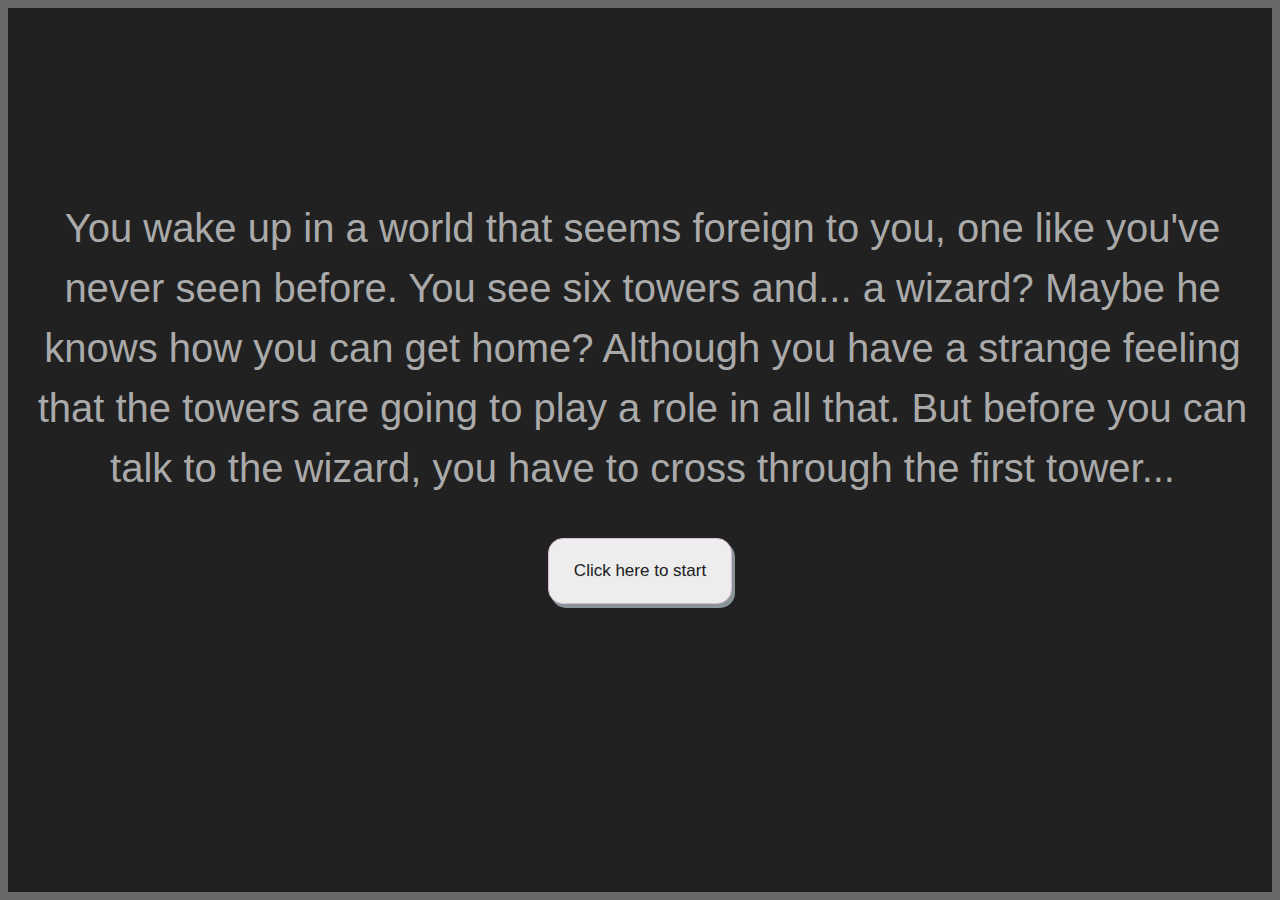
<file: index.html>
<html>
	<head>
		<title>Castle of Secrets</title>
		<link rel="shortcut icon" href="img/tower-gray.png" type="image/png">
		<link rel="stylesheet" href="styles.css">
		<meta charset="utf-8" />
	</head>
	<body bgcolor='#696969' text='#ffffff'>
		
		<img id=player src=img/player.png style=display:none>
		<img id=bg src=img/Arena_Hintergrund.png style=display:none>
		<img id=enemy1 src=img/enemy1.png style=display:none>
		<img id=enemy2 src=img/enemy2.png style=display:none>
		<img id=enemy3 src=img/enemy3.png style=display:none>
		<img id=enemy4 src=img/enemy4.png style=display:none>
		<img id=enemy5 src=img/enemy5.png style=display:none>
		<img id=enemy6 src=img/enemy6.png style=display:none>
		<img id=gameover src=img/gameover.png style=display:none>
		<img id=victory src=img/victory.png style=display:none>
		<img id=room src=img/room.jpg style=display:none>
		<p id=endText style=display:none>
			You beat the game!
			<br />
			Congratulations!
		</p>

		<div id=startScreen>
			<br id=spacer />
			<p id=startText>
				You wake up in a world that seems foreign to you, one like you've never seen before. You see six towers and... a wizard?
				Maybe he knows how you can get home? Although you have a strange feeling that the towers are going to play a role in all that.
				But before you can talk to the wizard, you have to cross through the first tower...
			</p>
			<center>
				<button id=continueButton  onclick="startGame()">
					Click here to start
				</button>
			</center>
		</div>

		<div id=battleDiv style=display:none>
			<div class=sidediv id=leftdiv>
				<center>
					<img id=playerFace src=img/player.png>
					<h3 id=playerHeadline>Vado</h3>
					<table id=playerTable>
						<tr>
							<ti>
								HP:
							</ti>
							<ti id=playerHP>
								100
							</ti>
							<ti id=playerMaxHp>
								/100
							</ti>
						</tr>
					</table>
				</center>
			</div>
			<div class=sidediv id=rightdiv>
				<center>
					<img id=enemyFace>
					<h3 id=enemyHeadline>ENEMY</h3>
					<table id=enemyTable>
						<tr>
							<ti>
								HP:
							</ti>
							<ti id=enemyHP>
								100
							</ti>
							<ti id=enemyMaxHp>
								/100
							</ti>
						</tr>
					</table>
				</center>
			</div>

			<center>
				<div id=maindiv>
					<canvas id=mainCanvas height=500px width=900px>
					</canvas>
					<br />
					<div id=textboxdiv>
						<p id=line1>
							
						</p>
						<p id=line2>
							
						</p>
					</div>
				</div>
				<div id=buttonDiv>
					<button class=button id=button1>Paragon Punch</button>
					<button class=button id=button2>Inferno Smash</button>
					<button class=button id=button3>Hydro Missile</button>
					<button class=button id=button4>Blooming Blade</button>
				</div>
			</center>
		</div>
	
		<div class="game-container" id="gameContainer" style=display:none>
			<div class="game-objects">
				<div id="tower1">
					<img src="img/tower-gray.png" alt="tower" onclick="startBattle(1)"> 
				</div>
				<div id="tower2">
					<img src="img/tower-gray.png" alt="tower"> 
				</div>
				<div id="tower3">
					<img src="img/tower-gray.png" alt="tower"> 
				</div>
				<div id="tower4">
					<img src="img/tower-gray.png" alt="tower"> 
				</div>
				<div id="tower5">
					<img src="img/tower-gray.png" alt="tower"> 
				</div>
				<div id="tower6">
					<img src="img/tower-gray.png" alt="tower"> 
				</div>
				<div id="wizard">
					<img src="img/wizard.png" alt="wizard" id="wizardImg">
				</div>
				<div id="textbox">
					<center>
						<p id="mapText"> 
							Be careful, Traveller! Some of the enemies you must face have elemental powers! <br /> 
							If they use an attack of their own element, you're really going to feel it. <br />
							But what they do not know is that you have attacks they are weak against... <br />
							Be safe on your journey!
						</p>
					</center>
				</div>  
				<img src=img/player-icon.png id="player-icon">
			</div>
		</div>
		
		<script src="script.js"></script>

	</body>
</html>
</file>
<file: styles.css>
body {
	font-family: Arial, Helvetica, sans-serif;
	overflow-x: hidden;
}
#startScreen{
	background-color: #212121;
	height: 100%;
}
#startText{
	line-height: 60px;
	color: #AAAAAA;
	text-align: center;
	font-size: 40px;
}
#maindiv {
	height: 600px;
	width: 905px;
	border-radius: 5px;
	background-color: #969696;
}
#leftdiv {
	float: left;
}
#rightdiv {
	float: right;
}
#mainCanvas {
	margin-top: 3px;
	background-color: #969696;
	border-width: 10px;
	border-radius: 5px;
}
#textboxdiv {
	margin-top: 5px;
	height: 80px;
	width: 95%;
	border-style: ridge;
	border-radius: 5px;
	border-width: 5px;
	border-color: #888888;
	color: #000000;
	background-color: #969696;
}
#buttondiv {
	width: 900px;
}
#playerHP {
	font-size: 30px;
}
#enemyHP {
	font-size: 30px;
}
.sidediv {
	height: 600px;
	width: 230px;
	background-color: #424242;
	border-radius: 5px;
	margin: 5px;
	margin-top: 5px;
	border-color: #969696;
	border-style: solid;
}
.button {
	box-shadow:inset 0px 1px 0px 0px #b4ff94;
	border:1px solid;
	border-radius: 5px;
	display:inline-block;
	cursor:pointer;
	color:#212121;
	font-size:13px;
	font-weight:bold;
	padding:6px 12px;
	text-decoration:none;
	height: 80px;
	width: 200px;
	margin: 6px;
	margin-top: 10px;
}
.button:hover {
	text-decoration: underline;
}
.button:active {
	position:relative;
	top:1px;
}
#button1 {
	background-color: #cc6600;
	border-color: #cc3300;
}
#button2 {
	background-color: #cc0000;
	border-color: #cc0033;
}
#button3 {
	background-color: #0066ff;
	border-color: #0033ff;
}
#button4 {
	background-color: #009900;
	border-color: #006600;
}
p {
	color: #0f0f0f;
	text-align: left;
	margin-left: 5px;
	line-height: 11px;
}
.game-container{
	background-image: url(img/gameMap.svg),url(img/einall-s2w2_wn21.png);
	background-repeat: no-repeat;
	width: 1536px;
	height:1006px;	
}
#tower1{
	position:absolute;
	top:  672px;
	left: 588px;
	cursor: pointer;
}
#tower2{
	position:absolute;
	top:  672px;
	left: 1160px;
	filter: blur(2px);
}
#tower3{
	position:absolute;
	top:384px;
	left:872px;
	filter: blur(2px);
}
#tower4{
	position:absolute;
	top:384px;
	left:272px;
	filter: blur(2px);
}
#tower6{
	top: 96px;
	left: 1160px;
	position: absolute;
	filter: blur(2px);
}
#tower5{
	position:absolute;
	top: 96px;
	left: 588px;
	filter: blur(2px);	
}
#wizard {
	position: absolute;
	top: 708px;
	left: 1016px;
}
#player-icon {
	position: absolute;
	top: 700px;
	left: 280px;
}
#textbox {
	position:absolute;
	background-color: #AAAAAA;
	top: 400px;
	left: 430px;
	height: 150px;
	width: 723px;
	display:none;
}
#mapText {
	color: #000000;
	text-align: center;
	font-size: large;
	line-height: 30px;
}
#continueButton{
	box-shadow: 3px 4px 0px 0px #899599;
	background-color:#ededed;
	border-radius:15px;
	border:1px solid #d6bcd6;
	display:inline-block;
	cursor:pointer;
	color:#212121;
	font-family:Arial;
	font-size:17px;
	padding:7px 25px;
	text-decoration:none;
	text-shadow:0px 1px 0px #e1e2ed;
	line-height: 50px;
}
#spacer{
	line-height: 150px;
}
#room{
	height: 100%;
	width: 100%;
}
#endText{
	position: absolute;
	top: 200px;
	left: 400px;
	color: #696969;
	font-size: 80px;
	line-height: 100px;
	text-align: center;
	text-shadow: 0 0 10px #FFFFFF;
}
</file>
